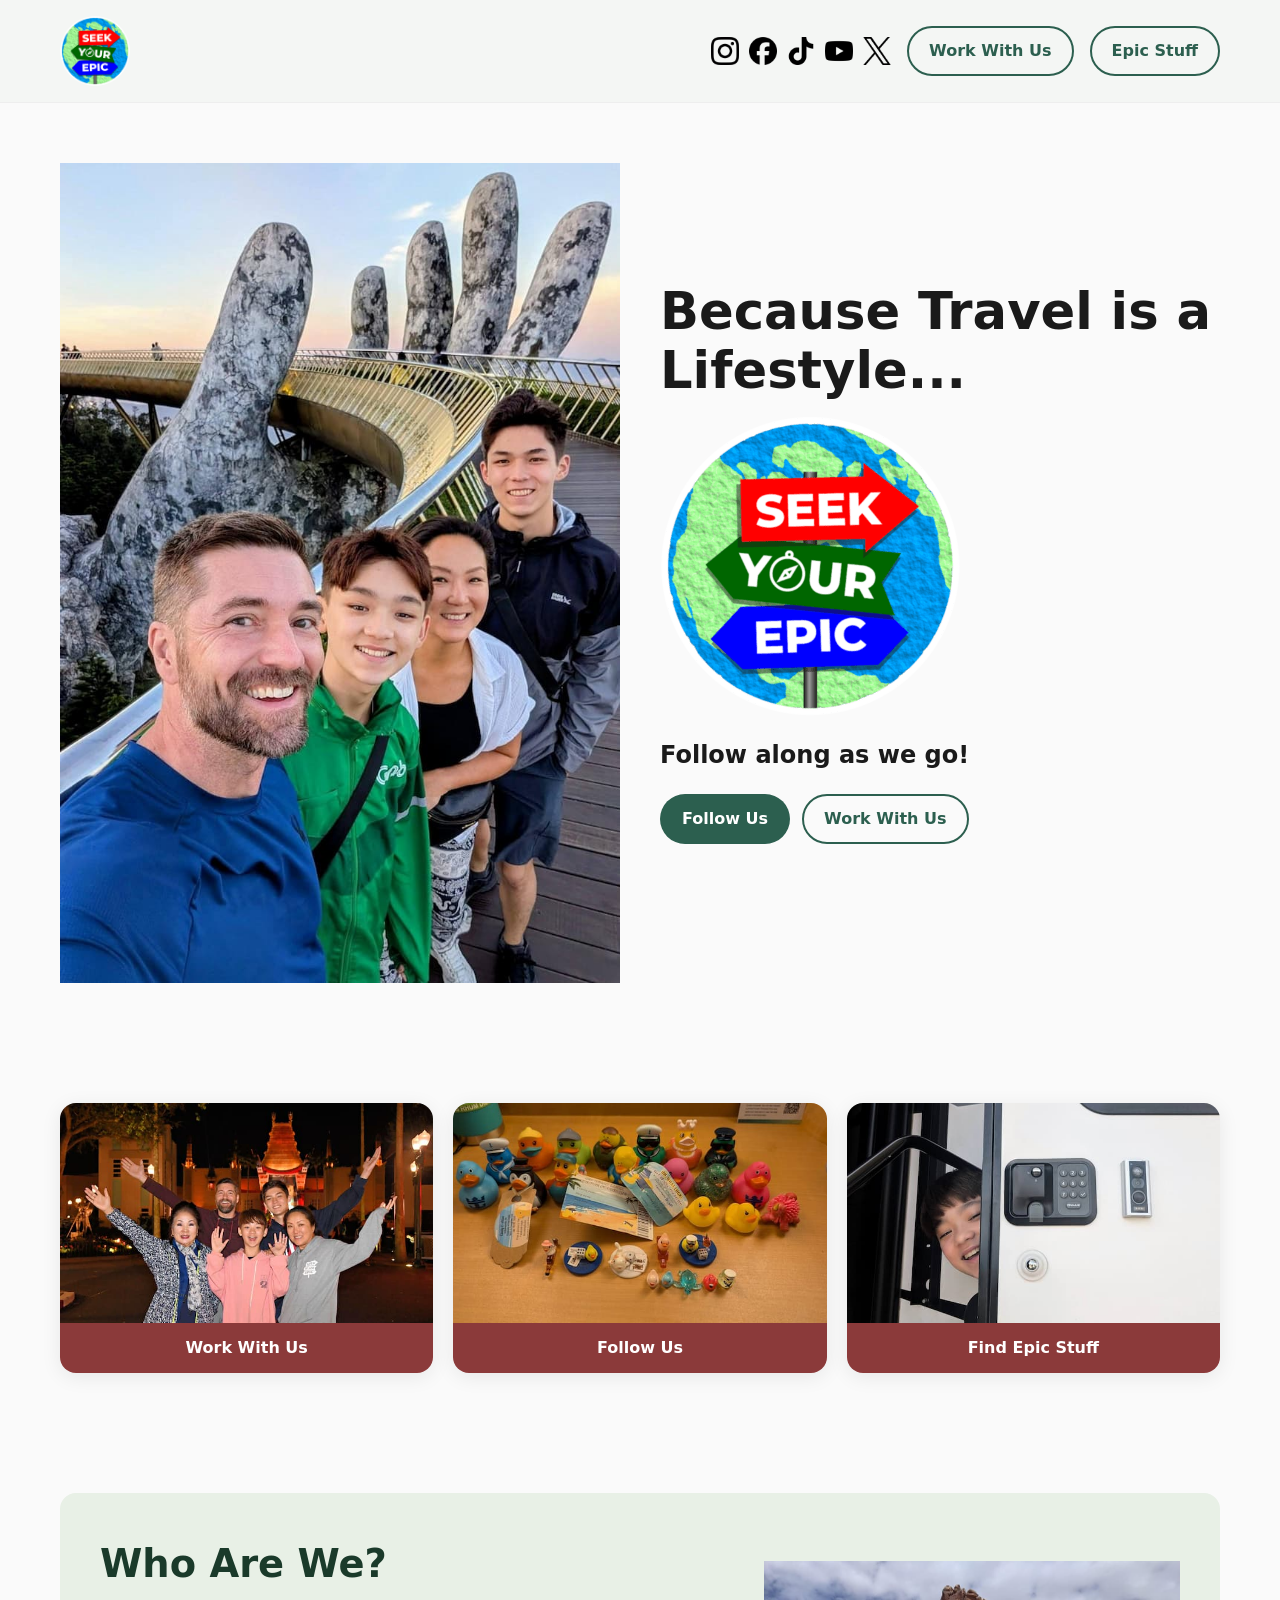
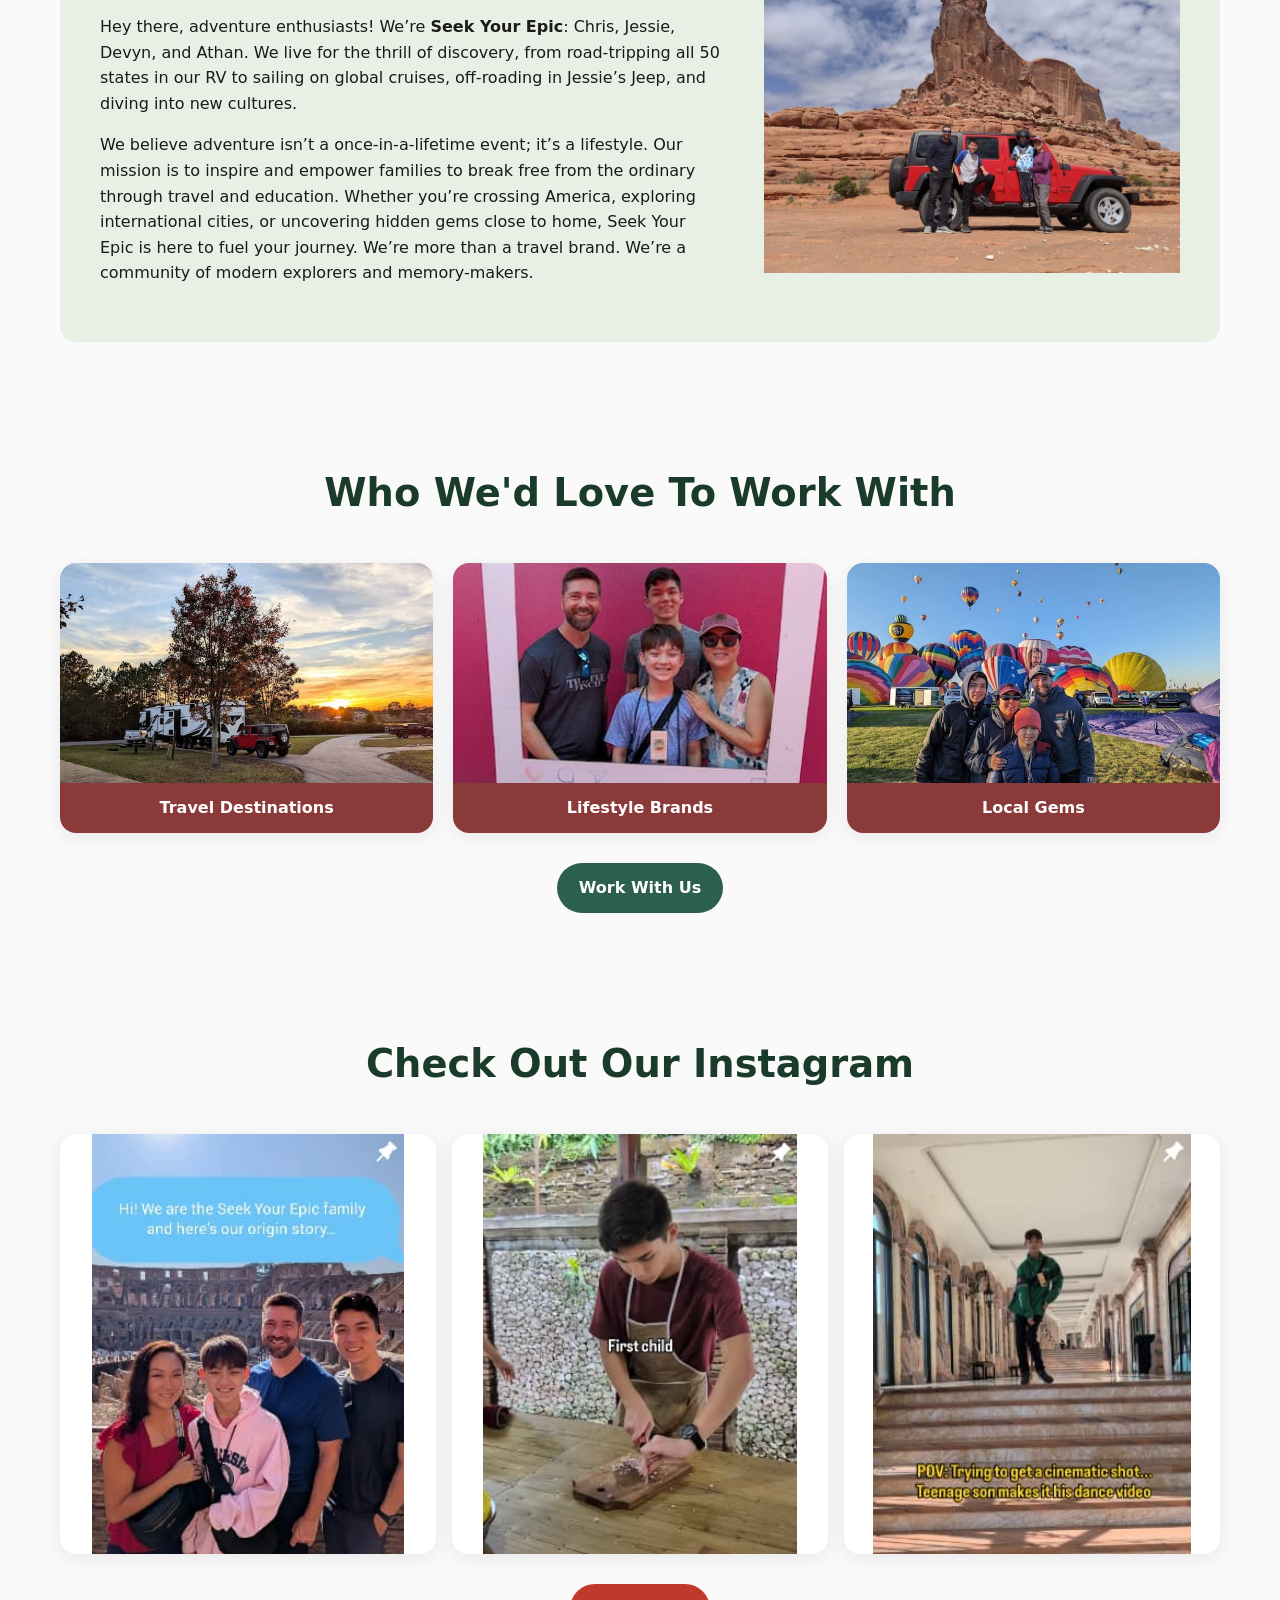
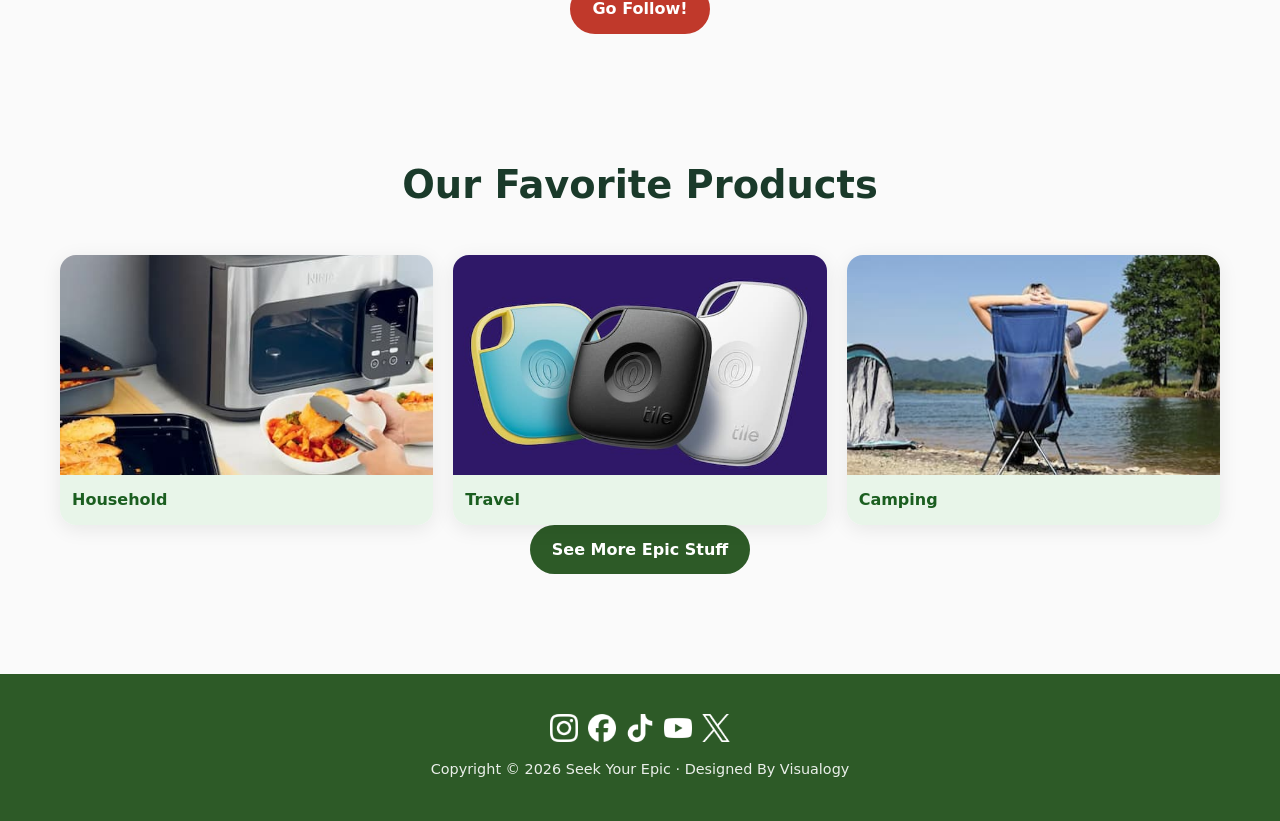
<file: index.html>
<!DOCTYPE html>
<html lang="en">
<head>
  <!-- Google tag (gtag.js) -->
    <script async src="https://www.googletagmanager.com/gtag/js?id=G-MSYRBS27N6"></script>
    <script>
        window.dataLayer = window.dataLayer || [];
        function gtag(){dataLayer.push(arguments);}
        gtag('js', new Date());

        gtag('config', 'G-MSYRBS27N6');
    </script>
  <meta charset="UTF-8">
  <meta name="viewport" content="width=device-width, initial-scale=1">
  <title>Seek Your Epic – Seek Your Epic</title>
  <link rel="stylesheet" href="styles.css">
  <link rel="icon" href="images/Seek-Your-Epic-Icon-150x150.png">
</head>
<body>
  <header>
    <div class="container header-inner">
      <a href="/"><img src="images/Seek-Your-Epic-Icon-300x300.png" alt="Seek Your Epic" class="logo"></a>
      <div class="header-right">
        <div class="socials">
          <a href="https://www.instagram.com/seekyourepic/" target="_blank"><img src="images/socials-instagram.png" alt="Instagram"></a>
          <a href="https://www.facebook.com/SeekYourEpic/" target="_blank"><img src="images/socials-facebook.png" alt="Facebook"></a>
          <a href="https://www.tiktok.com/@seekyourepic" target="_blank"><img src="images/socials-tiktok.png" alt="TikTok"></a>
          <a href="https://www.youtube.com/@seekyourepic" target="_blank"><img src="images/socials-youtube.png" alt="YouTube"></a>
          <a href="https://x.com/SeekYourEpic" target="_blank"><img src="images/socials-x.png" alt="X"></a>
        </div>
        <a href="work-with-us.html" class="btn btn-outline">Work With Us</a>
        <a href="https://www.amazon.com/shop/8ly" target="_blank" class="btn btn-outline">Epic Stuff</a>
      </div>
    </div>
  </header>

  <main class="container">
<section class="hero">
  <img src="images/Seek-Your-Epic-Ba-Na-Hills.jpg" alt="Seek Your Epic family at Ba Na Hills">
  <div class="hero-text">
    <h1>Because Travel is a Lifestyle...</h1>
    <img src="images/Seek-Your-Epic-Icon-300x300.png" alt="Seek Your Epic" class="hero-logo">
    <h2>Follow along as we go!</h2>
    <div class="hero-buttons">
      <a href="https://www.instagram.com/seekyourepic/?hl=en" class="btn btn-primary">Follow Us</a>
      <a href="work-with-us.html" class="btn btn-outline">Work With Us</a>
    </div>
  </div>
</section>

<section id="quick-links">
  <div class="cards-3">
    <a href="work-with-us.html" class="clickable-card">
      <img src="images/Seek-Your-Epic-Work-With-Us.jpg" alt="Work With Us">
      <span class="card-label">Work With Us</span>
    </a>
    <a href="https://www.instagram.com/seekyourepic/?hl=en" class="clickable-card" target="_blank">
      <img src="images/Seek-Your-Epic-Follow-Us.jpg" alt="Follow Us">
      <span class="card-label">Follow Us</span>
    </a>
    <a href="https://www.amazon.com/shop/8ly" class="clickable-card" target="_blank">
      <img src="images/Seek-Your-Epic-Find-Epic-Stuff.jpg" alt="Find Epic Stuff">
      <span class="card-label">Find Epic Stuff</span>
    </a>
  </div>
</section>

    <section>
      <div class="who-are-we">
        <div>
          <h2 class="section-title" style="text-align:left;margin-bottom:20px;">Who Are We?</h2>
          <p>Hey there, adventure enthusiasts! We’re <strong>Seek Your Epic</strong>: Chris, Jessie, Devyn, and Athan. We live for the thrill of discovery, from road-tripping all 50 states in our RV to sailing on global cruises, off-roading in Jessie’s Jeep, and diving into new cultures.</p>
          <p>We believe adventure isn’t a once-in-a-lifetime event; it’s a lifestyle. Our mission is to inspire and empower families to break free from the ordinary through travel and education. Whether you’re crossing America, exploring international cities, or uncovering hidden gems close to home, Seek Your Epic is here to fuel your journey. We’re more than a travel brand. We’re a community of modern explorers and memory-makers.</p>
        </div>
        <img src="images/Seek-Your-Epic-Who-Are-We.jpg" alt="Seek Your Epic family with Jeep">
      </div>
    </section>

<section>
  <h2 class="section-title">Who We'd Love To Work With</h2>
  <div class="cards-3">
    <a href="work-with-us.html#who" class="clickable-card">
      <img src="images/Seek-Your-Epic-Travel-Destinations.jpg" alt="Travel Destinations">
      <span class="card-label">Travel Destinations</span>
    </a>
    <a href="work-with-us.html#who" class="clickable-card">
      <img src="images/Seek-Your-Epic-Lifestyle-Brands.jpg" alt="Lifestyle Brands">
      <span class="card-label">Lifestyle Brands</span>
    </a>
    <a href="work-with-us.html#who" class="clickable-card">
      <img src="images/Seek-Your-Epic-Local-Gems.jpg" alt="Local Gems">
      <span class="card-label">Local Gems</span>
    </a>
  </div>
  <div style="text-align:center;margin-top:30px;">
    <a href="work-with-us.html" class="btn btn-primary">Work With Us</a>
  </div>
</section>

<section>
  <h2 class="section-title">Check Out Our Instagram</h2>
  <div class="instagram-grid">
    <a href="https://www.instagram.com/seekyourepic/p/DdIPcsOkZ4R/" class="clickable-card" target="_blank">
      <img src="images/Seek-Your-Epic-Instagram-1.jpg" alt="Instagram Reel 1">
    </a>
    <a href="https://www.instagram.com/seekyourepic/reel/DUOHdfIEcb7/" class="clickable-card" target="_blank">
      <img src="images/Seek-Your-Epic-Instagram-2.jpg" alt="Instagram Reel 2">
    </a>
    <a href="https://www.instagram.com/seekyourepic/reel/DVLqTY3j9t_/" class="clickable-card" target="_blank">
      <img src="images/Seek-Your-Epic-Instagram-3.jpg" alt="Instagram Reel 3">
    </a>
  </div>
  <div style="text-align:center;">
    <a href="https://www.instagram.com/seekyourepic/?hl=en" class="btn btn-red">Go Follow!</a>
  </div>
</section>

<section>
  <div class="products">
    <h2 class="section-title">Our Favorite Products</h2>
    <div class="product-grid">
      <a href="https://www.amazon.com/shop/8ly/list/XRCOLLUTWPO?ref_=aipsflist" class="clickable-card product-card" target="_blank">
        <img src="images/Seek-Your-Epic-Favorite-Products-Household.jpg" alt="Household">
        <div class="label">Household</div>
      </a>
      <a href="https://www.amazon.com/shop/8ly/list/1XGLO8PX8N6JS?ref_=aipsflist" class="clickable-card product-card" target="_blank">
        <img src="images/Seek-Your-Epic-Favorite-Products-Travel.jpg" alt="Travel">
        <div class="label">Travel</div>
      </a>
      <a href="https://www.amazon.com/shop/8ly/list/1IFHYROVX4U5B?ref_=aipsflist" class="clickable-card product-card" target="_blank">
        <img src="images/Seek-Your-Epic-Favorite-Products-Camping.jpg" alt="Camping">
        <div class="label">Camping</div>
      </a>
    </div>
    <div style="text-align:center;">
      <a href="https://www.amazon.com/shop/8ly" class="btn btn-green">See More Epic Stuff</a>
    </div>
  </div>
</section>

  </main>

  <footer>
    <div class="socials">
      <a href="https://www.instagram.com/seekyourepic/" target="_blank"><img src="images/socials-instagram.png" alt="Instagram"></a>
      <a href="https://www.facebook.com/SeekYourEpic/" target="_blank"><img src="images/socials-facebook.png" alt="Facebook"></a>
      <a href="https://www.tiktok.com/@seekyourepic" target="_blank"><img src="images/socials-tiktok.png" alt="TikTok"></a>
      <a href="https://www.youtube.com/@seekyourepic" target="_blank"><img src="images/socials-youtube.png" alt="YouTube"></a>
      <a href="https://x.com/SeekYourEpic" target="_blank"><img src="images/socials-x.png" alt="X"></a>
    </div>
    <p>Copyright © 2026 Seek Your Epic · Designed By Visualogy</p>
  </footer>
</body>
</html>
</file>
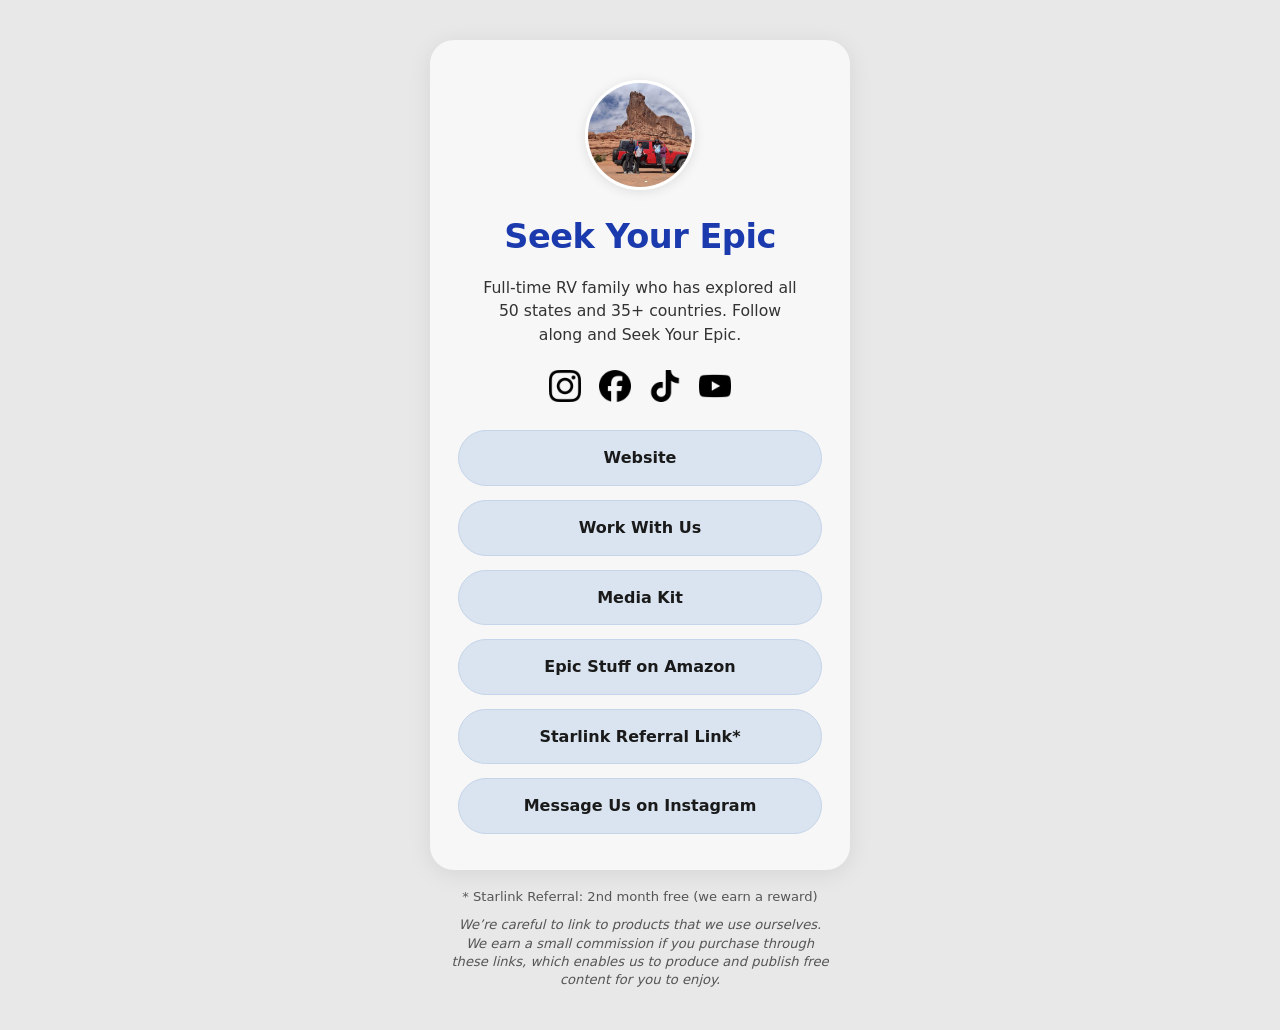
<file: links.html>
<!DOCTYPE html>
<html lang="en">
<head>
  <!-- Google tag (gtag.js) -->
    <script async src="https://www.googletagmanager.com/gtag/js?id=G-MSYRBS27N6"></script>
    <script>
        window.dataLayer = window.dataLayer || [];
        function gtag(){dataLayer.push(arguments);}
        gtag('js', new Date());

        gtag('config', 'G-MSYRBS27N6');
    </script>
  <meta charset="UTF-8">
  <meta name="viewport" content="width=device-width, initial-scale=1">
  <title>Links – Seek Your Epic</title>
  <link rel="stylesheet" href="styles.css">
  <link rel="icon" href="images/Seek-Your-Epic-Icon-150x150.png">
</head>
<body class="links-page">
  <main class="links-wrapper">
    <div class="links-card">
      <img src="images/Seek-Your-Epic-Who-Are-We.jpg" alt="Seek Your Epic family" class="profile-photo">

      <h1>Seek Your Epic</h1>
      <p class="tagline">Full-time RV family who has explored all 50 states and 35+ countries. Follow along and Seek Your Epic.</p>

      <div class="socials">
        <a href="https://www.instagram.com/seekyourepic/" target="_blank" rel="noopener">
          <img src="images/socials-instagram.png" alt="Instagram">
        </a>
        <a href="https://www.facebook.com/SeekYourEpic/" target="_blank" rel="noopener">
          <img src="images/socials-facebook.png" alt="Facebook">
        </a>
        <a href="https://www.tiktok.com/@seekyourepic" target="_blank" rel="noopener">
          <img src="images/socials-tiktok.png" alt="TikTok">
        </a>
        <a href="https://www.youtube.com/@seekyourepic" target="_blank" rel="noopener">
          <img src="images/socials-youtube.png" alt="YouTube">
        </a>
      </div>

      <div class="link-buttons">
        <a href="https://seekyourepic.com/" class="link-btn" target="_blank" rel="noopener">Website</a>
        <a href="https://seekyourepic.com/work-with-us" class="link-btn" target="_blank" rel="noopener">Work With Us</a>
        <a href="https://seekyourepic.com/work-with-us" class="link-btn" target="_blank" rel="noopener">Media Kit</a>
        <a href="https://www.amazon.com/shop/8ly" class="link-btn" target="_blank" rel="noopener">Epic Stuff on Amazon</a>
        <a href="https://starlink.com/?referral=RC-DF-12050396-37652-95" class="link-btn" target="_blank" rel="noopener">Starlink Referral Link*</a>
        <a href="https://www.instagram.com/seekyourepic/" class="link-btn" target="_blank" rel="noopener">Message Us on Instagram</a>
      </div>
    </div>

    <p class="footnote">* Starlink Referral: 2nd month free (we earn a reward)</p>
    <p class="disclaimer">We’re careful to link to products that we use ourselves. We earn a small commission if you purchase through these links, which enables us to produce and publish free content for you to enjoy.</p>
  </main>
</body>
</html>
</file>
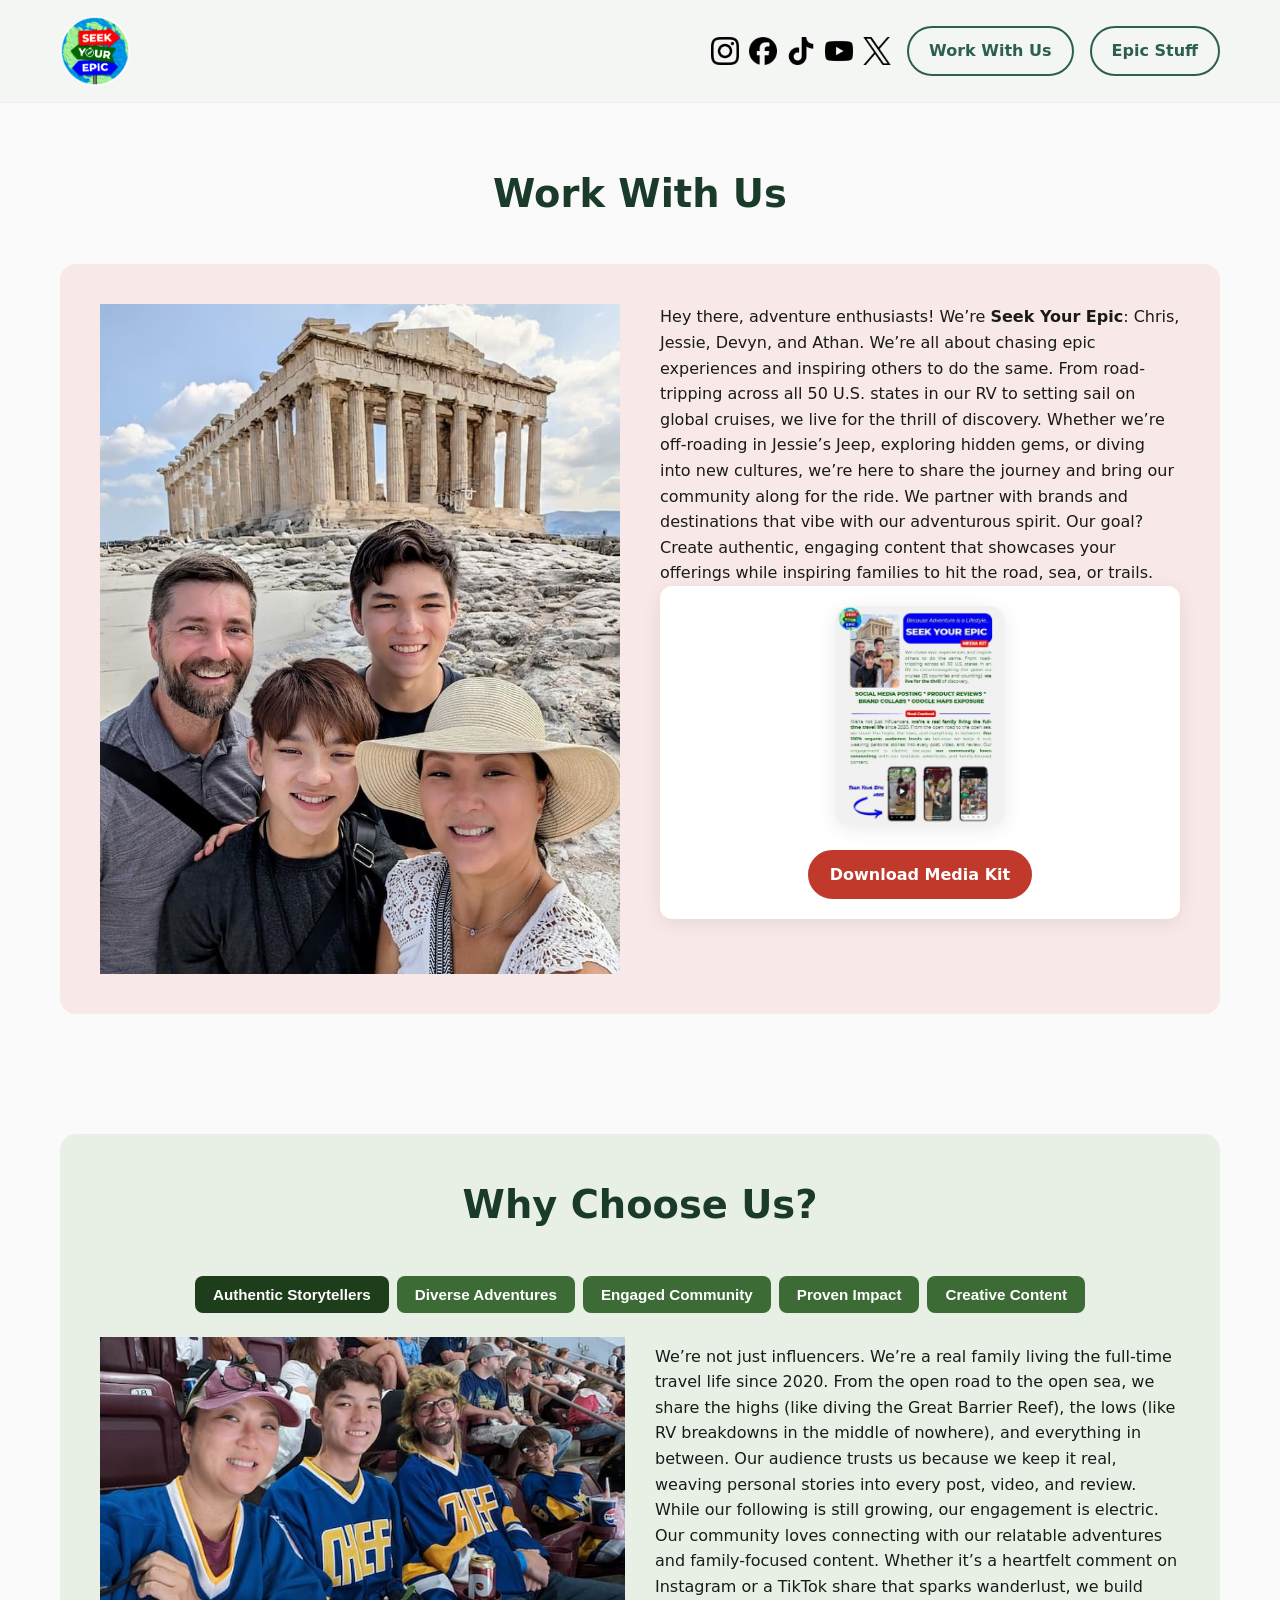
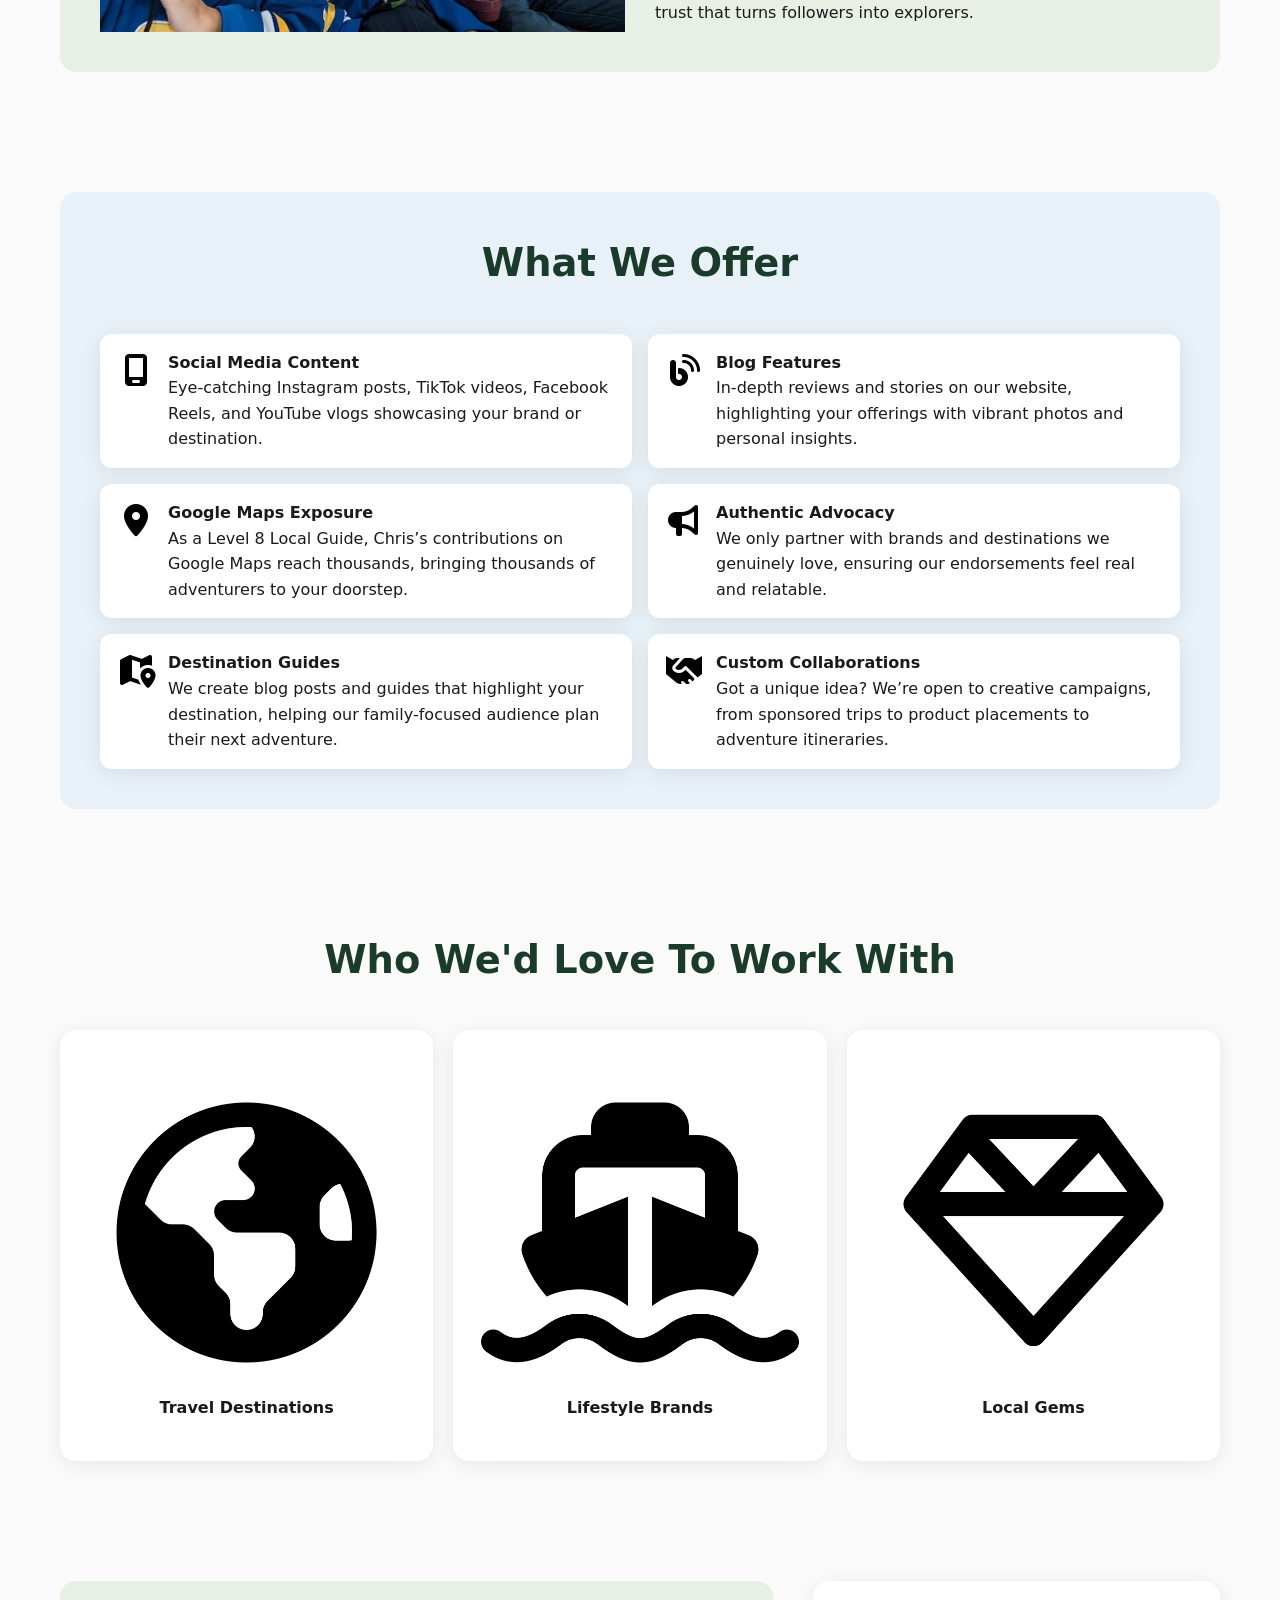
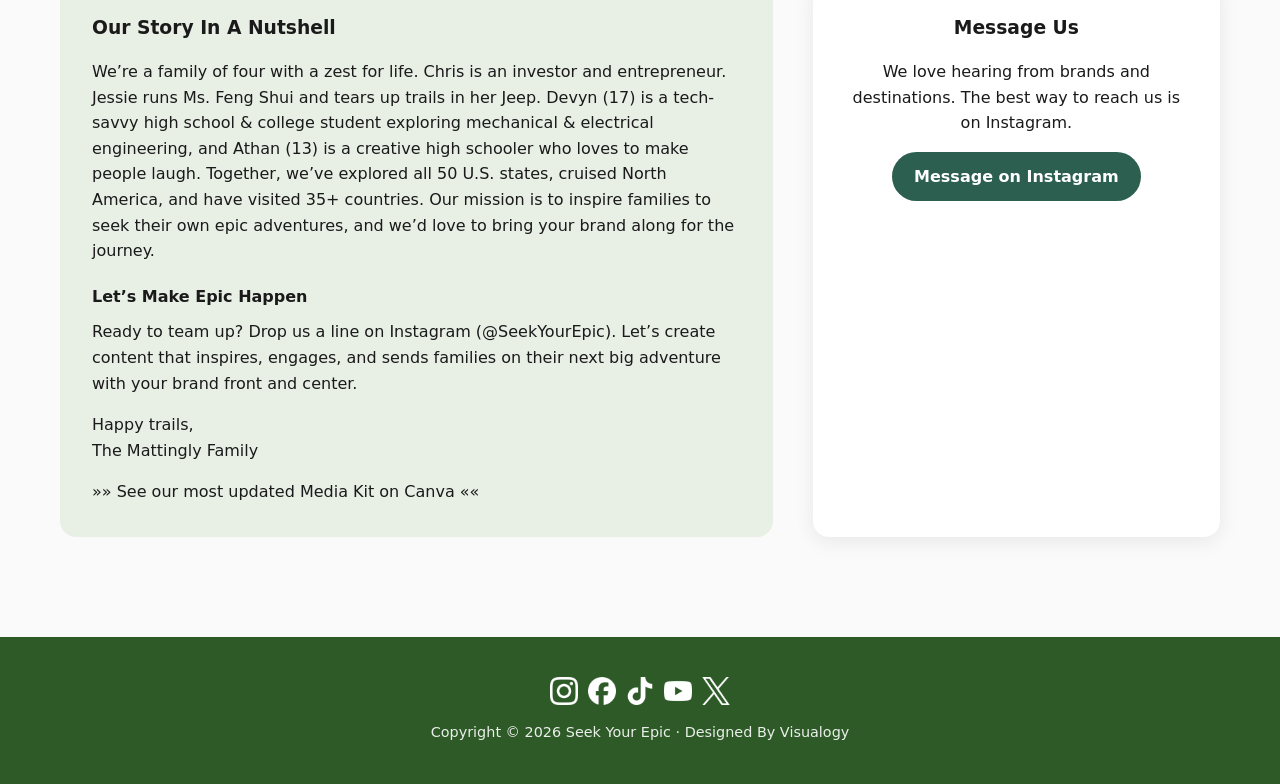
<file: work-with-us.html>
<!DOCTYPE html>
<html lang="en">
<head>
  <meta charset="UTF-8">
  <meta name="viewport" content="width=device-width, initial-scale=1">
  <title>Work With Us – Seek Your Epic</title>
  <link rel="stylesheet" href="styles.css">
  <link rel="icon" href="images/Seek-Your-Epic-Icon-150x150.png">
</head>
<body>
  <header>
    <div class="container header-inner">
      <a href="/"><img src="images/Seek-Your-Epic-Logo.png" alt="Seek Your Epic" class="logo"></a>
      <div class="header-right">
        <div class="socials">
          <a href="https://www.instagram.com/seekyourepic/" target="_blank"><img src="images/socials-instagram.png" alt="Instagram"></a>
          <a href="https://www.facebook.com/SeekYourEpic/" target="_blank"><img src="images/socials-facebook.png" alt="Facebook"></a>
          <a href="https://www.tiktok.com/@seekyourepic" target="_blank"><img src="images/socials-tiktok.png" alt="TikTok"></a>
          <a href="https://www.youtube.com/@seekyourepic" target="_blank"><img src="images/socials-youtube.png" alt="YouTube"></a>
          <a href="https://x.com/SeekYourEpic" target="_blank"><img src="images/socials-x.png" alt="X"></a>
        </div>
        <a href="work-with-us.html" class="btn btn-outline">Work With Us</a>
        <a href="https://www.amazon.com/shop/8ly" target="_blank" class="btn btn-outline">Epic Stuff</a>
      </div>
    </div>
  </header>

  <main class="container">
    <section>
      <h1 class="section-title">Work With Us</h1>
      <div class="work-hero">
        <img src="images/Seek-Your-Epic-Athens.jpg" alt="Seek Your Epic family in Athens">
        <div>
          <p>Hey there, adventure enthusiasts! We’re <strong>Seek Your Epic</strong>: Chris, Jessie, Devyn, and Athan. We’re all about chasing epic experiences and inspiring others to do the same. From road-tripping across all 50 U.S. states in our RV to setting sail on global cruises, we live for the thrill of discovery. Whether we’re off-roading in Jessie’s Jeep, exploring hidden gems, or diving into new cultures, we’re here to share the journey and bring our community along for the ride. We partner with brands and destinations that vibe with our adventurous spirit. Our goal? Create authentic, engaging content that showcases your offerings while inspiring families to hit the road, sea, or trails.</p>

<div class="media-kit">
  <a href="https://canva.link/gizl8kvajmhkk02" target="_blank" rel="noopener" class="clickable-card">
    <img src="images/Seek-Your-Epic-Media-Kit.jpg" alt="Media Kit">
  </a>
  <br>
  <a href="Seek-Your-Epic-Media-Kit.pdf" class="btn btn-red" target="_blank" rel="noopener" download>Download Media Kit</a>
</div>
        </div>
      </div>
    </section>

<section>
  <div class="why-choose">
    <h2 class="section-title">Why Choose Us?</h2>
    <div class="why-tabs">
      <button class="why-tab active" data-tab="authentic">Authentic Storytellers</button>
      <button class="why-tab" data-tab="diverse">Diverse Adventures</button>
      <button class="why-tab" data-tab="engaged">Engaged Community</button>
      <button class="why-tab" data-tab="impact">Proven Impact</button>
      <button class="why-tab" data-tab="creative">Creative Content</button>
    </div>

    <div class="why-content">
      <div class="why-panel active" data-panel="authentic">
        <img src="images/Seek-Your-Epic-Why-Choose-Us-Authentic-Storytellers.jpg" alt="Authentic Storytellers">
        <div>
          <p>We’re not just influencers. We’re a real family living the full-time travel life since 2020. From the open road to the open sea, we share the highs (like diving the Great Barrier Reef), the lows (like RV breakdowns in the middle of nowhere), and everything in between. Our audience trusts us because we keep it real, weaving personal stories into every post, video, and review. While our following is still growing, our engagement is electric. Our community loves connecting with our relatable adventures and family-focused content. Whether it’s a heartfelt comment on Instagram or a TikTok share that sparks wanderlust, we build trust that turns followers into explorers.</p>
        </div>
      </div>
      <div class="why-panel" data-panel="diverse">
        <img src="images/Seek-Your-Epic-Why-Choose-Us-Diverse-Adventures.jpg" alt="Diverse Adventures">
        <div>
          <p>Our adventures span the map and the imagination, making us a versatile partner for all kinds of brands. Picture us at a scenic RV campground, soaking up luxury on a global cruise, or kicking up dust on an off-road trail. We’ve explored every corner of the U.S., cruised through North America, and are now going worldwide, from vibrant cities to remote wilderness. This diversity lets us connect with audiences who dream of everything from cozy family getaways to adrenaline-pumping escapades. Whatever your brand or destination offers, we’ll showcase it in a way that feels authentic and inspiring.</p>
        </div>
      </div>
      <div class="why-panel" data-panel="engaged">
        <img src="images/Seek-Your-Epic-Why-Choose-Us-Engaged-Community.jpg" alt="Engaged Community">
        <div>
          <p>Our growing social media presence connects with adventure-seeking families, solo explorers, and dreamers alike. Here’s a snapshot:<br>
          – Instagram: 11,900+ followers, 1,000+ posts, with Reels reaching thousands to 2.8M+ views (@SeekYourEpic)<br>
          – Facebook: 6,000+ followers, 20,000+ likes, with Reels reaching hundreds to 1.3M+ views (@SeekYourEpic)<br>
          – TikTok: 1,500+ followers, 13,000+ likes (@SeekYourEpic)<br>
          – Google Maps: 6,000+ contributions, 53M+ views, Level 8+ Local Guide (Chris)<br>
          Our community isn’t just numbers, it’s a tribe of travelers who engage with our content, from liking and sharing our Reels to saving our TikToks for their own adventures. Whether it’s a viral Facebook Reel or a Google Maps review guiding travelers to a destination, we’re building a loyal following that trusts our recommendations.</p>
        </div>
      </div>
      <div class="why-panel" data-panel="impact">
        <img src="images/Seek-Your-Epic-Why-Choose-Us-Proven-Impact.jpg" alt="Proven Impact">
        <div>
          <p>We’ve teamed up with awesome partners like Timberline Campground (Waukee, IA), Madison County Chamber of Commerce (Iowa), Garden of the Gods RV Resort (Colorado Springs, CO), Pine Mountain RV Resort (Pine Mountain, GA), Airplane Pocket, and Kleen Tank, driving real engagement and visibility:<br>
          – Madison County: 800,000+ Google Maps views, 4,000+ social views, 130+ social likes, 30+ comments, 20+ bookmarks.<br>
          – Timberline Campground: 150,000+ Google Maps views, 3,000+ social views, 50+ social likes, 30+ comments, 20+ shares.<br>
          – Garden of the Gods RV Resort: 100,000+ Google Maps views.<br>
          These results show our knack for creating content that not only resonates with our audience but also boosts our partners’ visibility in meaningful ways.</p>
        </div>
      </div>
      <div class="why-panel" data-panel="creative">
        <img src="images/Seek-Your-Epic-Why-Choose-Us-Creative-Content.jpg" alt="Creative Content">
        <div>
          <p>Jessie’s creative genius, paired with our family’s storytelling chops, delivers content that pops. From Instagram photos capturing family campfires to TikTok videos that make off-roading look irresistibly fun, we craft realistic visuals and narratives that resonate. Our blog posts dive deep, blending personal anecdotes with practical tips to inspire travelers. Whether it’s a YouTube vlog showcasing a cruise ship’s family-friendly perks or a Google Maps review with energizing destination shots, we bring your brand to life in a way that feels fresh, authentic, and unforgettable.</p>
        </div>
      </div>
    </div>
  </div>
</section>

    <section>
      <div class="offers">
        <h2 class="section-title">What We Offer</h2>
        <div class="offer-grid">
          <div class="offer-item">
            <img src="images/Seek-Your-Epic-What-We-Offer-Social-Media-Content.png" alt="">
            <div><strong>Social Media Content</strong><br>Eye-catching Instagram posts, TikTok videos, Facebook Reels, and YouTube vlogs showcasing your brand or destination.</div>
          </div>
          <div class="offer-item">
            <img src="images/Seek-Your-Epic-What-We-Offer-Blog-Features.png" alt="">
            <div><strong>Blog Features</strong><br>In-depth reviews and stories on our website, highlighting your offerings with vibrant photos and personal insights.</div>
          </div>
          <div class="offer-item">
            <img src="images/Seek-Your-Epic-What-We-Offer-Google-Maps-Exposure.png" alt="">
            <div><strong>Google Maps Exposure</strong><br>As a Level 8 Local Guide, Chris’s contributions on Google Maps reach thousands, bringing thousands of adventurers to your doorstep.</div>
          </div>
          <div class="offer-item">
            <img src="images/Seek-Your-Epic-What-We-Offer-Authentic-Advocacy.png" alt="">
            <div><strong>Authentic Advocacy</strong><br>We only partner with brands and destinations we genuinely love, ensuring our endorsements feel real and relatable.</div>
          </div>
          <div class="offer-item">
            <img src="images/Seek-Your-Epic-What-We-Offer-Destination-Guides.png" alt="">
            <div><strong>Destination Guides</strong><br>We create blog posts and guides that highlight your destination, helping our family-focused audience plan their next adventure.</div>
          </div>
          <div class="offer-item">
            <img src="images/Seek-Your-Epic-What-We-Offer-Custom-Collaborations.png" alt="">
            <div><strong>Custom Collaborations</strong><br>Got a unique idea? We’re open to creative campaigns, from sponsored trips to product placements to adventure itineraries.</div>
          </div>
        </div>
      </div>
    </section>

<section id="who">
  <h2 class="section-title">Who We'd Love To Work With</h2>
  <div class="love-grid">
    <div class="love-card">
      <div class="love-icon">
        <img src="images/Seek-Your-Epic-Work-With-Travel-Destinations.png" alt="Travel Destinations">
        <strong>Travel Destinations</strong>
      </div>
      <div class="love-text">
        <strong>Travel Destinations</strong>
        <p>RV parks, resorts, hotels, cruise lines, airlines, theme parks, and adventure experiences.</p>
      </div>
    </div>
    <div class="love-card">
      <div class="love-icon">
        <img src="images/Seek-Your-Epic-Work-With-Lifestyle-Brands.png" alt="Lifestyle Brands">
        <strong>Lifestyle Brands</strong>
      </div>
      <div class="love-text">
        <strong>Lifestyle Brands</strong>
        <p>RV manufacturers, camping gear, off-roading accessories, travel tech, outdoor apparel, or family-friendly food and beverage brands.</p>
      </div>
    </div>
    <div class="love-card">
      <div class="love-icon">
        <img src="images/Seek-Your-Epic-Work-With-Local-Gems.png" alt="Local Gems">
        <strong>Local Gems</strong>
      </div>
      <div class="love-text">
        <strong>Local Gems</strong>
        <p>Restaurants, cultural attractions, or unique experiences that make a destination unforgettable.</p>
      </div>
    </div>
  </div>
</section>

    <section>
      <div class="story-contact">
        <div class="story">
          <h3>Our Story In A Nutshell</h3>
          <p>We’re a family of four with a zest for life. Chris is an investor and entrepreneur. Jessie runs Ms. Feng Shui and tears up trails in her Jeep. Devyn (17) is a tech-savvy high school & college student exploring mechanical & electrical engineering, and Athan (13) is a creative high schooler who loves to make people laugh. Together, we’ve explored all 50 U.S. states, cruised North America, and have visited 35+ countries. Our mission is to inspire families to seek their own epic adventures, and we’d love to bring your brand along for the journey.</p>
          <h4 style="margin:20px 0 10px;">Let’s Make Epic Happen</h4>
          <p>Ready to team up? Drop us a line on Instagram (@SeekYourEpic). Let’s create content that inspires, engages, and sends families on their next big adventure with your brand front and center.</p>
          <p style="margin-top:16px;">Happy trails,<br>The Mattingly Family</p>
          <p style="margin-top:16px;"><a href="https://www.canva.com" target="_blank">»» See our most updated Media Kit on Canva ««</a></p>
        </div>
        <div class="instagram-cta">
          <h3>Message Us</h3>
          <p style="margin:16px 0;">We love hearing from brands and destinations. The best way to reach us is on Instagram.</p>
          <a href="https://www.instagram.com/seekyourepic/" class="btn btn-primary" target="_blank">Message on Instagram</a>
        </div>
      </div>
    </section>
  </main>

  <footer>
    <div class="socials">
      <a href="https://www.instagram.com/seekyourepic/" target="_blank"><img src="images/socials-instagram.png" alt="Instagram"></a>
      <a href="https://www.facebook.com/SeekYourEpic/" target="_blank"><img src="images/socials-facebook.png" alt="Facebook"></a>
      <a href="https://www.tiktok.com/@seekyourepic" target="_blank"><img src="images/socials-tiktok.png" alt="TikTok"></a>
      <a href="https://www.youtube.com/@seekyourepic" target="_blank"><img src="images/socials-youtube.png" alt="YouTube"></a>
      <a href="https://x.com/SeekYourEpic" target="_blank"><img src="images/socials-x.png" alt="X"></a>
    </div>
    <p>Copyright © 2026 Seek Your Epic · Designed By Visualogy</p>
  </footer>

<script>
document.querySelectorAll('.why-tab').forEach(tab => {
  tab.addEventListener('click', () => {
    document.querySelectorAll('.why-tab').forEach(t => t.classList.remove('active'));
    document.querySelectorAll('.why-panel').forEach(p => p.classList.remove('active'));
    tab.classList.add('active');
    document.querySelector(`.why-panel[data-panel="${tab.dataset.tab}"]`).classList.add('active');
  });
});
</script>

  <!-- Google tag (gtag.js) -->
<script async src="https://www.googletagmanager.com/gtag/js?id=G-MSYRBS27N6"></script>
<script>
  window.dataLayer = window.dataLayer || [];
  function gtag(){dataLayer.push(arguments);}
  gtag('js', new Date());
  gtag('config', 'G-MSYRBS27N6');
</script>

</body>
</html>
</file>
<file: styles.css>
:root {
  --green: #2d5a27;
  --green-soft: #e8f0e6;
  --pink-soft: #f8e8e8;
  --blue-soft: #e8f0f8;
  --text: #1a1a1a;
  --radius: 16px;
  --shadow: 0 4px 20px rgba(0,0,0,.08);
}

* { box-sizing: border-box; margin: 0; padding: 0; }
body {
  font-family: system-ui, -apple-system, BlinkMacSystemFont, "Segoe UI", Roboto, sans-serif;
  color: var(--text);
  line-height: 1.6;
  background: #fafafa;
}
a { color: inherit; text-decoration: none; }
img { max-width: 100%; height: auto; display: block; }
.container { max-width: 1200px; margin: 0 auto; padding: 0 20px; }

header {
  background: #f4f6f4;
  padding: 16px 0;
  position: sticky;
  top: 0;
  z-index: 100;
  border-bottom: 1px solid #eee;
}
.header-inner { display: flex; align-items: center; justify-content: space-between; gap: 20px; }
.logo { height: 70px; width: auto; }
.header-right { display: flex; align-items: center; gap: 16px; flex-wrap: wrap; }
.socials { display: flex; gap: 10px; }
.socials img { width: 28px; height: 28px; }

.btn {
  display: inline-block;
  padding: 10px 20px;
  border-radius: 999px;
  font-weight: 600;
  transition: .2s;
  border: 2px solid transparent;
  text-align: center;
}
.btn-primary { background: #2c5f4f; color: white; }
.btn-primary:hover { background: #1e4538; }
.btn-outline { border: 2px solid #2c5f4f; color: #2c5f4f; background: transparent; }
.btn-outline:hover { background: #2c5f4f; color: white; }
.btn-red { background: #c0392b; color: white; border: 2px solid #c0392b; }
.btn-red:hover { background: white; color: #c0392b; }
.btn-green { background: #2d5a27; color: white; }

.hero { display: grid; grid-template-columns: 1fr 1fr; gap: 40px; align-items: center; padding: 60px 0; }
.hero-text h1 { font-size: clamp(2rem, 5vw, 3.2rem); line-height: 1.15; margin-bottom: 16px; }
.hero-logo { max-width: 320px; margin: 12px 0 20px; }
.hero-buttons { display: flex; gap: 12px; flex-wrap: wrap; margin: 20px 0; }
.arrow-down {
  display: inline-flex; width: 48px; height: 48px; border: 2px solid #2c5f4f;
  border-radius: 50%; align-items: center; justify-content: center; margin-top: 10px;
  color: #2c5f4f; font-size: 1.4rem; transition: .2s;
}
.arrow-down:hover { background: #2c5f4f; color: white; }

section { padding: 60px 0; }
.section-title { text-align: center; font-size: clamp(1.8rem, 4vw, 2.4rem); margin-bottom: 40px; color: #1a3a2a; }

/* Clickable cards with hover */
.cards-3, .product-grid, .instagram-grid { display: grid; gap: 20px; }
.cards-3 { grid-template-columns: repeat(3, 1fr); }
.product-grid { grid-template-columns: repeat(3, 1fr); }
.instagram-grid { grid-template-columns: repeat(3, 1fr); gap: 16px; margin-bottom: 30px; }

.clickable-card {
  background: white;
  border-radius: var(--radius);
  overflow: hidden;
  box-shadow: var(--shadow);
  position: relative;
  display: block;
  transition: transform .25s, box-shadow .25s;
}
.clickable-card:hover { transform: translateY(-6px); box-shadow: 0 12px 30px rgba(0,0,0,.15); }
.clickable-card img { width: 100%; height: 220px; object-fit: cover; transition: transform .3s; }
.clickable-card:hover img { transform: scale(1.04); }
.clickable-card .card-label {
  display: block;
  background: #8b3a3a;
  color: white;
  padding: 12px;
  text-align: center;
  font-weight: 600;
  transition: background .2s;
}
.clickable-card:hover .card-label { background: #6d2c2c; }

/* Instagram – preserve original image aspect ratios */
.instagram-grid .clickable-card {
  height: auto;
}
.instagram-grid .clickable-card img {
  width: 100%;
  height: auto;
  object-fit: contain;
  aspect-ratio: auto;
}
@media (min-width: 901px) {
  .instagram-grid .clickable-card img {
    max-height: 420px;
    object-fit: contain;
  }
}

.product-card .label {
  padding: 12px;
  font-weight: 600;
  background: #e8f5e9;
  color: #1b5e20;
  transition: background .2s;
}
.product-card:hover .label { background: #c8e6c9; }

.who-are-we {
  background: var(--green-soft);
  border-radius: var(--radius);
  padding: 40px;
  display: grid;
  grid-template-columns: 1.2fr .8fr;
  gap: 40px;
  align-items: center;
}
.who-are-we p { margin-bottom: 16px; }

.work-hero {
  display: grid;
  grid-template-columns: 1fr 1fr;
  gap: 40px;
  background: #f8e8e8;
  border-radius: var(--radius);
  padding: 40px;
  align-items: start;
}
.media-kit {
  text-align: center;
  background: white;
  padding: 20px;
  border-radius: 12px;
  box-shadow: var(--shadow);
}
.media-kit a.clickable-card { display: inline-block; margin-bottom: 16px; }
.media-kit img { max-width: 180px; margin: 0 auto; border-radius: 8px; }

.why-choose { background: var(--green-soft); border-radius: var(--radius); padding: 40px; }
.why-tabs { display: flex; gap: 8px; flex-wrap: wrap; margin-bottom: 24px; justify-content: center; }
.why-tab {
  padding: 10px 18px;
  background: #3d6b36;
  color: white;
  border-radius: 8px;
  font-size: .95rem;
  font-weight: 600;
  cursor: pointer;
  border: none;
  transition: .2s;
}
.why-tab.active, .why-tab:hover { background: #1e3d1a; }
.why-content { display: grid; grid-template-columns: 1fr 1fr; gap: 30px; align-items: center; }
.why-panel { display: none; }
.why-panel.active { display: contents; }

.offers { background: #e8f0f8; border-radius: var(--radius); padding: 40px; }
.offer-grid { display: grid; grid-template-columns: 1fr 1fr; gap: 16px; }
.offer-item {
  background: white;
  border-radius: 12px;
  padding: 16px;
  display: flex;
  gap: 12px;
  align-items: flex-start;
  box-shadow: var(--shadow);
}
.offer-item img { width: 40px; height: 40px; flex-shrink: 0; }

.love-grid { display: grid; grid-template-columns: repeat(3, 1fr); gap: 20px; }
.love-card {
  background: white;
  border-radius: var(--radius);
  padding: 40px 24px;
  text-align: center;
  box-shadow: var(--shadow);
  position: relative;
  min-height: 220px;
  overflow: hidden;
  cursor: pointer;
  transition: .25s;
}
.love-card:hover { transform: translateY(-4px); }
.love-icon, .love-text { transition: opacity .3s, transform .3s; }
.love-icon { opacity: 1; }
.love-text {
  opacity: 0;
  position: absolute;
  inset: 0;
  display: flex;
  flex-direction: column;
  justify-content: center;
  padding: 24px;
  background: white;
}
.love-card:hover .love-icon { opacity: 0; }
.love-card:hover .love-text { opacity: 1; }
.love-text strong { font-size: 1.25rem; display: block; margin-bottom: 10px; color: #1a3a2a; }
.love-text p { font-size: .95rem; color: #333; }

.story-contact { display: grid; grid-template-columns: 1.4fr .8fr; gap: 40px; }
.story { background: var(--green-soft); border-radius: var(--radius); padding: 32px; }
.story h3 { margin-bottom: 16px; }
.instagram-cta {
  background: white;
  border-radius: var(--radius);
  padding: 32px;
  text-align: center;
  box-shadow: var(--shadow);
}

footer {
  background: #2d5a27;
  color: white;
  text-align: center;
  padding: 40px 20px;
  margin-top: 40px;
}
footer .socials { justify-content: center; margin-bottom: 16px; }
footer .socials img { filter: brightness(0) invert(1); }
footer p { font-size: .9rem; opacity: .9; }

@media (max-width: 900px) {
  .hero, .who-are-we, .work-hero, .why-content, .story-contact, .offer-grid, .cards-3, .product-grid, .instagram-grid, .love-grid {
    grid-template-columns: 1fr;
  }
  .header-inner { flex-direction: column; text-align: center; }
  .header-right { justify-content: center; }
  section { padding: 40px 0; }
  .who-are-we, .work-hero, .why-choose, .offers, .products { padding: 24px; }
  .hero-logo { max-width: 240px; }
}

/* ===== Links Page ===== */
.links-page {
  background: #e8e8e8;
  min-height: 100vh;
  display: flex;
  align-items: flex-start;
  justify-content: center;
  padding: 40px 16px;
}

.links-wrapper {
  width: 100%;
  max-width: 420px;
  text-align: center;
}

.links-card {
  background: #f7f7f7;
  border-radius: 24px;
  padding: 40px 28px 36px;
  box-shadow: 0 4px 24px rgba(0,0,0,.08);
}

.profile-photo {
  width: 110px;
  height: 110px;
  border-radius: 50%;
  object-fit: cover;
  margin: 0 auto 20px;
  border: 3px solid white;
  box-shadow: 0 2px 12px rgba(0,0,0,.1);
}

.links-card h1 {
  color: #1a3aad;
  font-size: 2.1rem;
  font-weight: 700;
  margin-bottom: 12px;
  letter-spacing: -0.5px;
}

.tagline {
  color: #333;
  font-size: 0.98rem;
  line-height: 1.5;
  margin-bottom: 24px;
  max-width: 320px;
  margin-left: auto;
  margin-right: auto;
}

.links-card .socials {
  display: flex;
  justify-content: center;
  gap: 18px;
  margin-bottom: 28px;
}

.links-card .socials img {
  width: 32px;
  height: 32px;
}

.link-buttons {
  display: flex;
  flex-direction: column;
  gap: 14px;
}

.link-btn {
  display: block;
  background: #d9e4f0;
  color: #1a1a1a;
  padding: 14px 20px;
  border-radius: 999px;
  font-weight: 600;
  font-size: 1rem;
  transition: background .2s, transform .15s;
  border: 1px solid #c5d4e8;
}

.link-btn:hover {
  background: #c5d6ea;
  transform: translateY(-1px);
}

.footnote,
.disclaimer {
  font-size: 0.82rem;
  color: #555;
  margin-top: 18px;
  line-height: 1.4;
  max-width: 380px;
  margin-left: auto;
  margin-right: auto;
}

.disclaimer {
  font-style: italic;
  margin-top: 10px;
}

@media (max-width: 480px) {
  .links-card {
    padding: 32px 20px 28px;
  }
  .links-card h1 {
    font-size: 1.85rem;
  }
}
</file>
